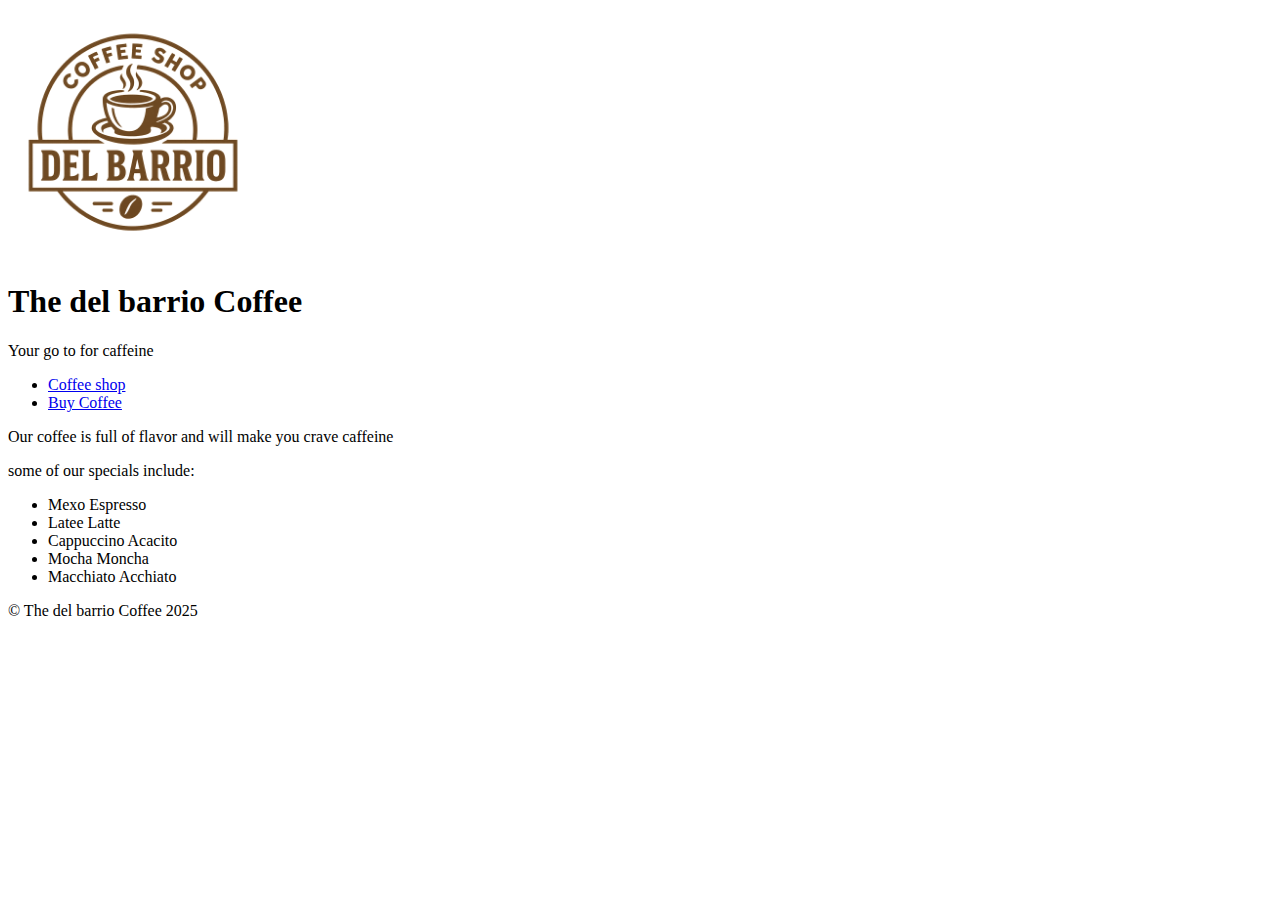
<file: index.html>
<!DOCTYPE html>
<html lang="en">
	<head>
		<title>The  Coffee</title>
		<meta charset="UTF-8">
		<meta name="description" content="The best del barrio coffee in town">
		<meta name="keywords" content="Coffee, Cafe, Espresso, Latte, Cappuccino">
		<meta name="display" content="width=device-width initial-scale=1.0">
	</head>
	<body>
		<header>
			<img src="./images/logo.png" alt="The del barrio Coffee Logo" width="250">
			<h1>The del barrio Coffee</h1>
			<p>Your go to for caffeine</p>
		</header>
		<nav>
			<ul>
				<li><a href="./index.html" id="here">Coffee shop</a></li>
                <li><a href="./checkout.html">Buy Coffee</a></li>
			</ul>
		</nav>
		<main>
			<section>
			<p>Our coffee is full of flavor and will make you crave caffeine </p>
			<p>some of our specials include:</p>
			<ul>
				<li>Mexo Espresso</li>
				<li>Latee Latte</li>
				<li>Cappuccino Acacito</li>
				<li>Mocha Moncha</li>
				<li>Macchiato Acchiato</li>
			</ul>
			</section>
			<section>

			</section>
		</main>
		<footer>
			<p> &copy; The del barrio Coffee 2025</p>
		</footer>
	</body>
</html>
</file>
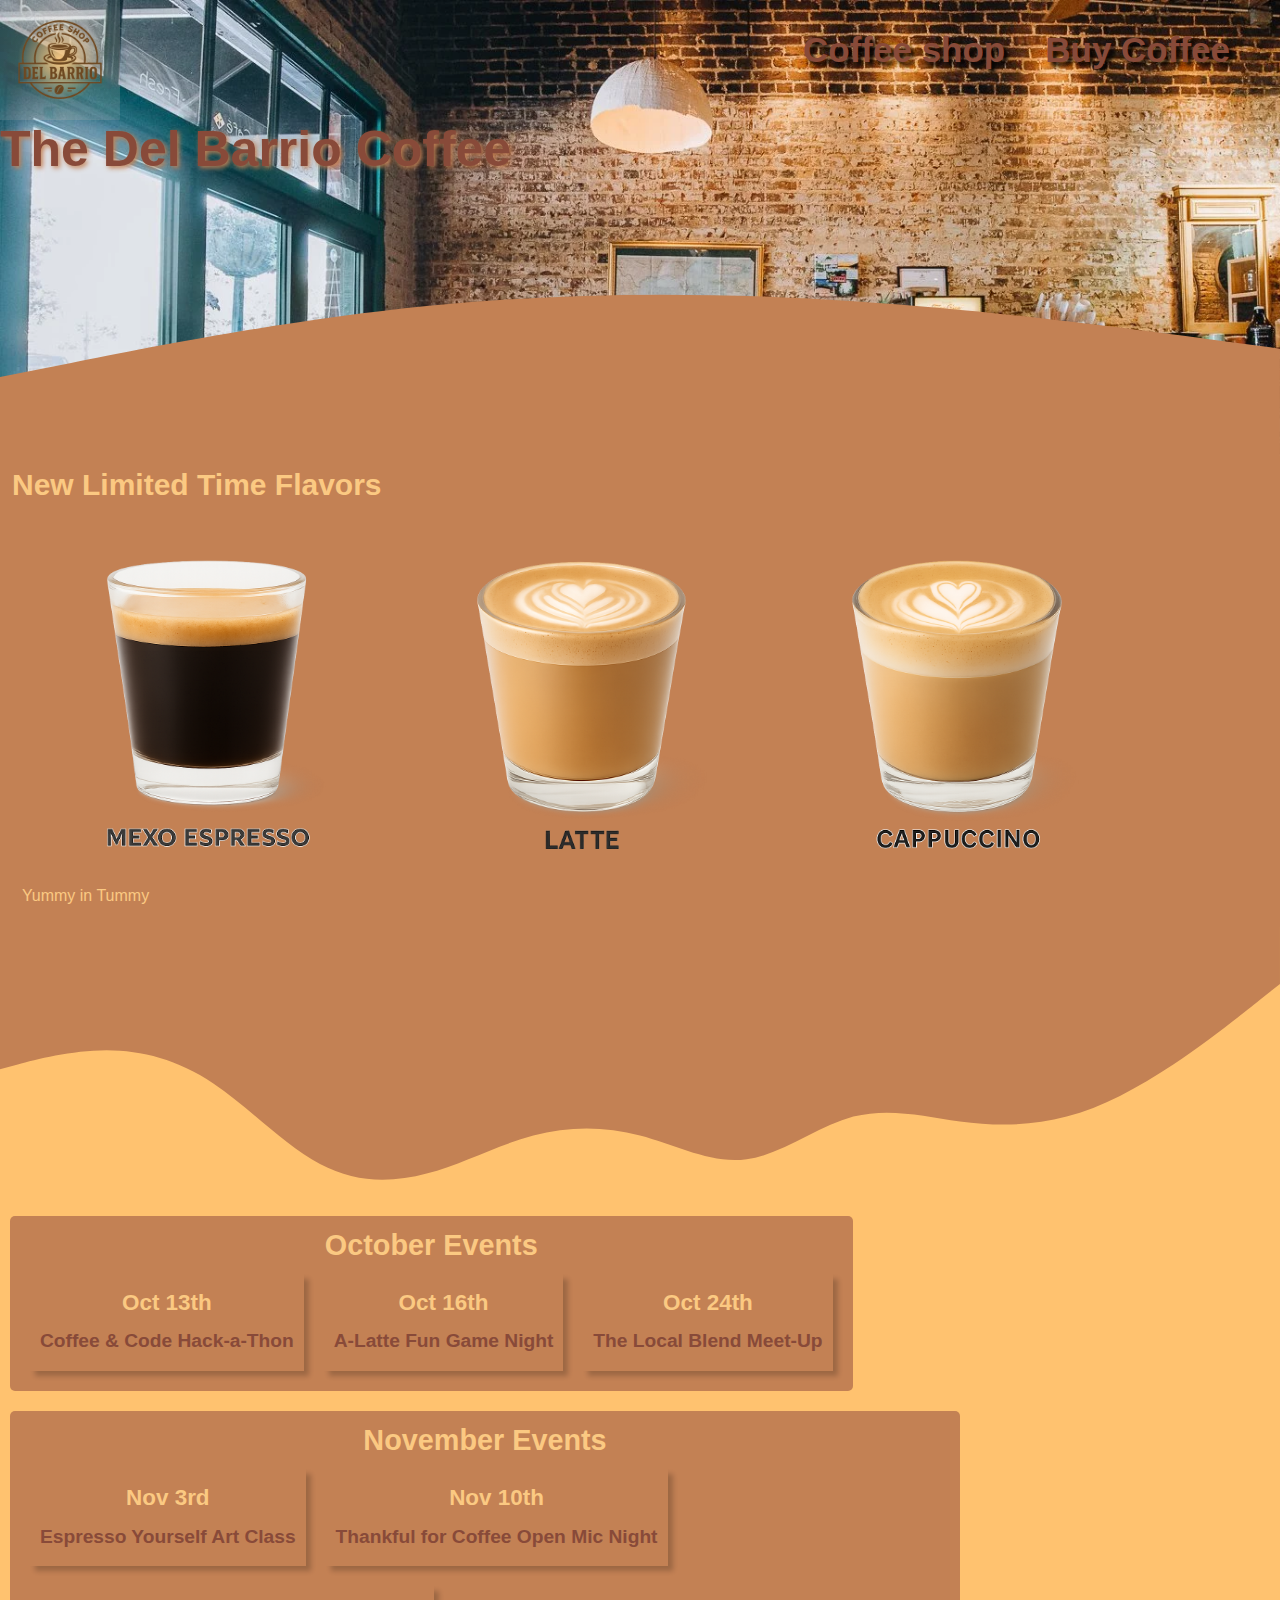
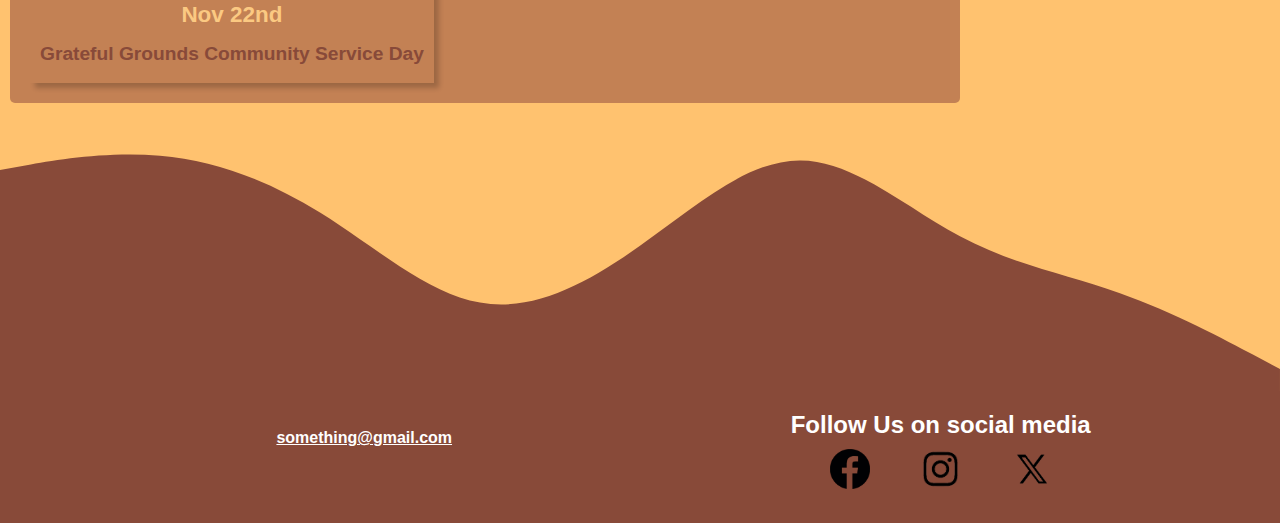
<file: eefoc/index.html>
<!DOCTYPE html>
<html lang="en">
	<head>
		<title>The del barrio Coffee</title>
		<meta charset="UTF-8">
		<meta name="description" content="The best del barrio coffee in town">
		<meta name="keywords" content="Coffee, Cafe, Espresso, Latte, Cappuccino">
		<meta name="display" content="width=device-width initial-scale=1.0">
		<link rel="stylesheet" href="styles/style.css">
		<script src="main.js"></script>
	</head>

	<body class="fadeInUp-animation">
		<div id="picture">
		<header>
			<a href="./index.html"><img src="./images/logo.png" alt="The del barrio Coffee Logo"></a>
		</header>
		<nav>
				<a href="./index.html" id="here">Coffee shop</a>
                <a href="./checkout.html">Buy Coffee</a>
		</nav>
		
		<main>
            <h1>The Del Barrio Coffee</h1>
			
            <svg xmlns="http://www.w3.org/2000/svg" viewBox="0 0 1440 320"><path fill="#C38154" fill-opacity="1" d="M0,224L80,208C160,192,320,160,480,144C640,128,800,128,960,138.7C1120,149,1280,171,1360,181.3L1440,192L1440,320L1360,320C1280,320,1120,320,960,320C800,320,640,320,480,320C320,320,160,320,80,320L0,320Z"></path></svg>
            <section>
                <h2>New Limited Time Flavors</h2>
                    <figure>
					<a href="checkout.html#mexo"><img src="./images/mexoEspresso.png" alt="Mexo Espresso"></a>
					<a href="checkout.html#latte"><img src="./images/latte.png" alt="Latee Latte"></a>
					<a href="checkout.html#cap"><img src="./images/cappuccino.png" alt="Cappuccino Acacito"></a>
					<figcaption>Yummy in Tummy</figcaption>
				</figure>
			</section>

		</main>
		</div>
<svg xmlns="http://www.w3.org/2000/svg" viewBox="0 0 1440 320"><path fill="#C38154" fill-opacity="1" d="M0,160L20,154.7C40,149,80,139,120,138.7C160,139,200,149,240,176C280,203,320,245,360,266.7C400,288,440,288,480,277.3C520,267,560,245,600,234.7C640,224,680,224,720,234.7C760,245,800,267,840,261.3C880,256,920,224,960,213.3C1000,203,1040,213,1080,218.7C1120,224,1160,224,1200,213.3C1240,203,1280,181,1320,154.7C1360,128,1400,96,1420,80L1440,64L1440,0L1420,0C1400,0,1360,0,1320,0C1280,0,1240,0,1200,0C1160,0,1120,0,1080,0C1040,0,1000,0,960,0C920,0,880,0,840,0C800,0,760,0,720,0C680,0,640,0,600,0C560,0,520,0,480,0C440,0,400,0,360,0C320,0,280,0,240,0C200,0,160,0,120,0C80,0,40,0,20,0L0,0Z"></path></svg>

		<div id="octevents">
			<h2>October Events</h2>
			<div>
				<h3>Oct 13th</h3>
				<p>Coffee & Code Hack-a-Thon </p>
			</div>
			<div>
				<h3>Oct 16th</h3>
				<p>A-Latte Fun Game Night</p>
			</div>
			<div>
				<h3>Oct 24th</h3>
				<p>The Local Blend Meet-Up</p>
			</div>
		</div>
		<div id="calendar">
			<h2>November Events</h2>
			<div>
				<h3>Nov 3rd</h3>
				<p>Espresso Yourself Art Class</p>
			</div>
			<div>
				<h3>Nov 10th</h3>
				<p>Thankful for Coffee Open Mic Night</p>
			</div>
			<div>
				<h3>Nov 22nd</h3>
				<p>Grateful Grounds Community Service Day</p>
			</div>
		</div>
        <div>
            <svg xmlns="http://www.w3.org/2000/svg" viewBox="0 0 1440 320"><path fill="#884A39" fill-opacity="1" d="M0,64L30,58.7C60,53,120,43,180,48C240,53,300,75,360,112C420,149,480,203,540,213.3C600,224,660,192,720,149.3C780,107,840,53,900,53.3C960,53,1020,107,1080,138.7C1140,171,1200,181,1260,202.7C1320,224,1380,256,1410,272L1440,288L1440,320L1410,320C1380,320,1320,320,1260,320C1200,320,1140,320,1080,320C1020,320,960,320,900,320C840,320,780,320,720,320C660,320,600,320,540,320C480,320,420,320,360,320C300,320,240,320,180,320C120,320,60,320,30,320L0,320Z"></path></svg>
		<footer>
            <div>
                <p> &copy; The del barrio Coffee 2025</p>
                <p>Contact us <a href="maltto:something@gmail.com">something@gmail.com</a></p>
            </div>
            <div>
                <h2>Follow Us on social media</h2>
                <div class="hover">
                <a href="https://www.facebook.com/thelocalcoffee"><img src="./images/facebook.png" alt="Facebook Logo"></a>
                </div>
                <div class="hover">
                <a href="https://www.instagram.com/thelocalcoffee"><img src="./images/instagram.png" alt="Instagram Logo"></a>
                </div>
                <div class="hover">
                <a href="https://www.twitter.com/thelocalcoffee"><img src="./images/x.png" alt="X Logo"></a>
                </div>
            </div>
            </div>
		</footer>
	</body>
</html>
</file>
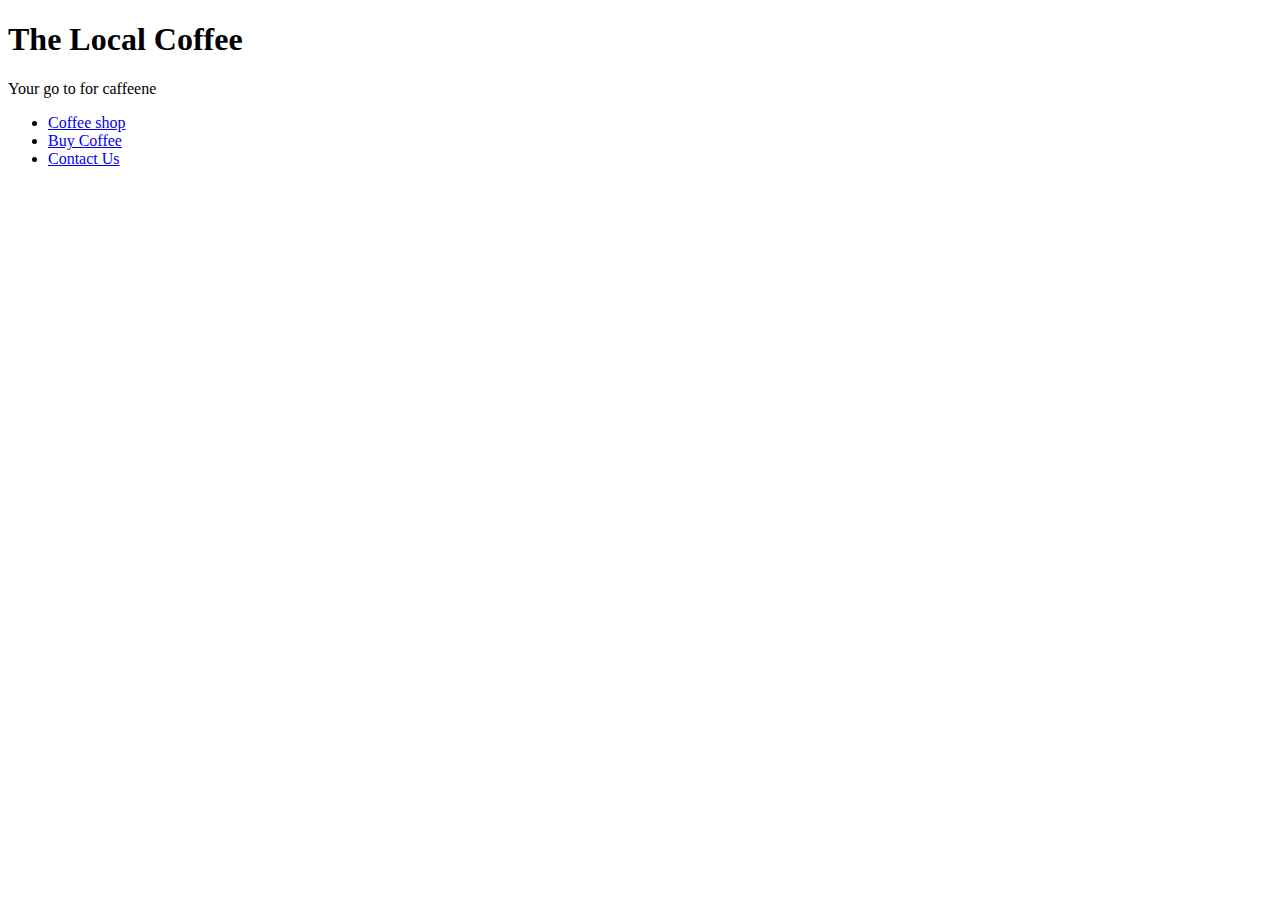
<file: contact.html>
<!DOCTYPE html>
<html lang="en">
	<head>
		<title>The Local Coffee</title>
		<meta charset="UTF-8">
		<meta name="description" content="The best local coffee in town">
		<meta name="keywords" content="Coffee, Cafe, Espresso, Latte, Cappuccino">
		<meta name="display" content="width=device-width initial-scale=1.0">
	</head>
	<body>
		<header>
			<h1>The Local Coffee</h1>
			<p>Your go to for caffeene</p>
		</header>
		<nav>
			<ul>
				<li><a href="./index.html">Coffee shop</a></li>
				<li><a href="./content.html">Buy Coffee</a></li>
				<li><a href="./contact.html" id="here">Contact Us</a></li>
			</ul>
		</nav>
		<main>
			<h2></h2>
		</main>
		<footer>

		</footer>
	</body>
</html>
</file>
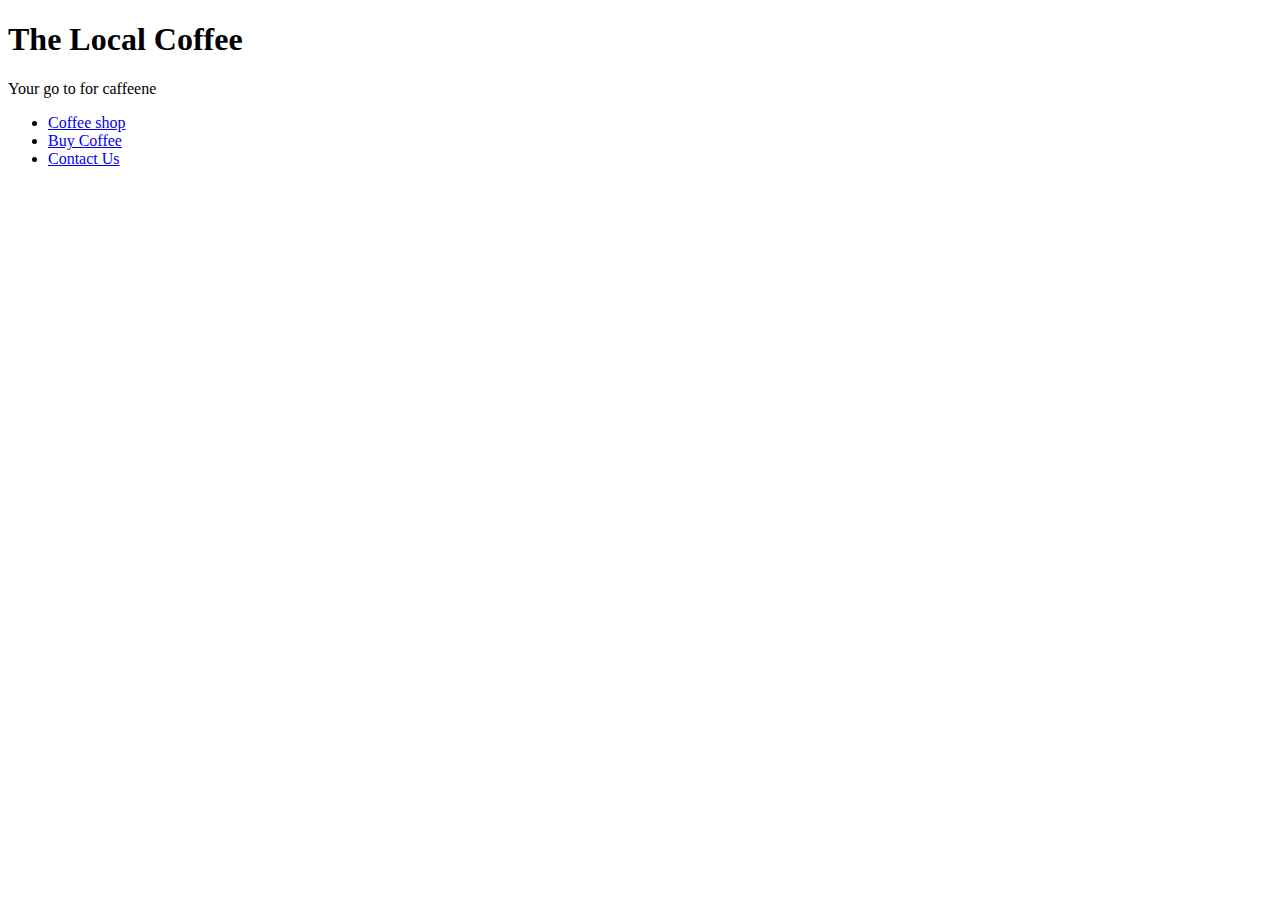
<file: content.html>
<!DOCTYPE html>
<html lang="en">
	<head>
		<title>The Local Coffee</title>
		<meta charset="UTF-8">
		<meta name="description" content="The best local coffee in town">
		<meta name="keywords" content="Coffee, Cafe, Espresso, Latte, Cappuccino">
		<meta name="display" content="width=device-width initial-scale=1.0">
	</head>
	<body>
		<header>
			<h1>The Local Coffee</h1>
			<p>Your go to for caffeene</p>
		</header>
		<nav>
			<ul>
				<li><a href="./index.html">Coffee shop</a></li>
				<li><a href="./content.html" id="here">Buy Coffee</a></li>
				<li><a href="./contact.html">Contact Us</a></li>
			</ul>
		</nav>
		<main>
			<h2></h2>
		</main>
		<footer>

		</footer>
	</body>
</html>
</file>
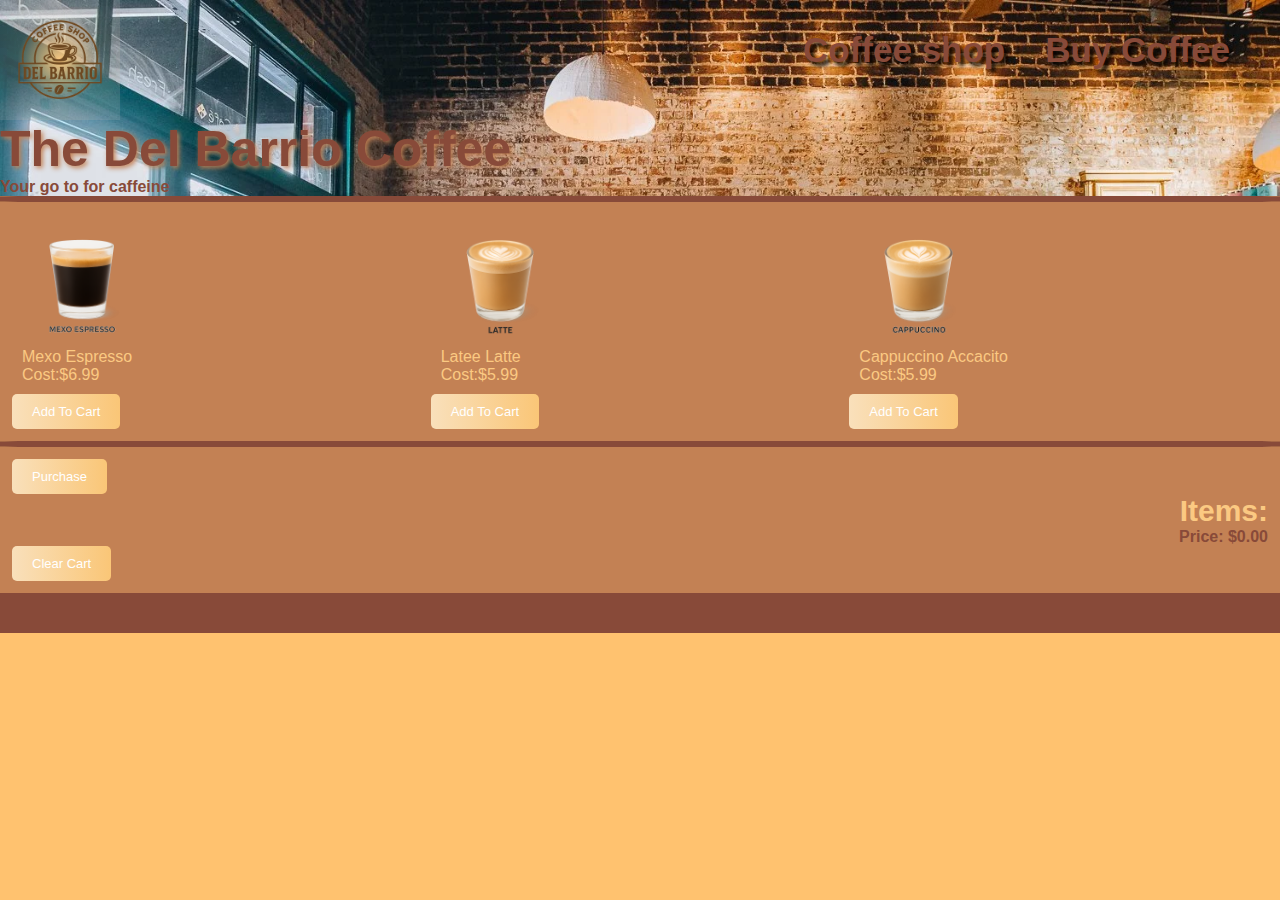
<file: eefoc/checkout.html>
<!DOCTYPE html>
<html lang="en">
	<head>
		<title>The  Coffee</title>
		<meta charset="UTF-8">
		<meta name="description" content="The best del barrio coffee in town">
		<meta name="keywords" content="Coffee, Cafe, Espresso, Latte, Cappuccino">
		<meta name="display" content="width=device-width initial-scale=1.0">
        <link rel="stylesheet" href="./styles/style.css">
	</head>
	<body class="fadeInUp-animation">
        <div id="picture">
		<header>	
            <a href="index.html"><img src="./images/logo.png" alt="The Local Coffee Logo"></a>
        
		</header>
		<nav>
			<a href="./index.html" id="here">Coffee shop</a>
            <a href="./checkout.html">Buy Coffee</a>
		</nav>
            <h1>The Del Barrio Coffee</h1>
			<p>Your go to for caffeine</p>
    </div>
		<main>
            <hr>
            <section id="buy">
                <!--This should be where you can press what you want to buy and see the prices-->
                <div class="CheckItem">
                    <figure id="mexo">
                        <img src="./images/mexoEspresso.png">
                        <figcaption>Mexo Espresso<br>Cost:$6.99</figcaption>
                    </figure>
                    <button onclick="addCart('mexoEspresso', 6.99)">Add To Cart</button>
                </div>
                <div class="CheckItem">
                    <figure id="latte">
                        <img src="./images/latte.png">
                        <figcaption>Latee Latte <br>Cost:$5.99</figcaption>
                    </figure>
                    <button onclick="addcart('Latte', 5.99)">Add To Cart</button>
                </div>
                <div class="CheckItem">
                    <figure id="cap">
                        <img src="./images/cappuccino.png">
                        <figcaption>Cappuccino Accacito <br>Cost:$5.99</figcaption>
                    </figure>
                    <button onclick="addcart('Cappuccino', 5.99)">Add To Cart</button>
                </div>
            </section>
            <hr>
            <section id="checkout">            
				<button>Purchase</button>
				<p>Price: &lt;VarHere&gt;</p>
				<button>Clear Cart</button>
            </section>
		</main>

		<script src="main.js"></script>
		<footer>
		</footer>
	</body>
</html>
</file>
<file: eefoc/styles/style.css>
* {
    padding:0px;
    margin:0px;
    font-family: Arial, Helvetica, sans-serif;
}
@keyframes fadeInUp {
  0% {
    transform: translateY(10%);
    opacity: 0;
  }
  100% {
    transform: translateY(0%);
    opacity: 1;
  }
}

.fadeInUp-animation {
  animation: 1.5s fadeInUp;
}
/*Basic Styles*/
body {
    background-color: #FFC26F;
}
header img {
    height: 100px;
    width: 100px;
    display: absolute;
    float: left;
}
header{
    align-items: center;
    display: inline-flex;
    padding: 10px;
    background: radial-gradient(#fbc982 0%, #fbc98215 50%, #fbc98200 100%);
}
header:hover {
    background-color: rgba(179, 179, 179, 0.2);
}
nav {
    display: flex;
    float:right;
    width: fit-content;
    justify-content: center;
    padding: 30px;
    white-space: nowrap;
    text-shadow: 4px 4px 4px #000000;
}
nav a {
    text-decoration: none;
    color: #884A39;
    font-weight: bold;
    margin: 0px 20px;
    font-size: 35px;
    transition: color 0.3s;
}
nav a:hover {
    color: #C38154;
}


footer {
    background-color: #884A39;
    color: white;
    text-align: center;
    padding: 20px;
    position: sticky;
    display:flex;
    justify-content: space-around;
}
footer a {
    color:white;

}
footer>div {
    margin: 0px 20px;
}
footer img {
    height: 40px;
    margin: 0px 10px;
    transition: transform 0.3s;
}

.hover {
    align-items: center;
    display: inline-flex;
    padding: 10px;
}
.hover:hover {
    background-color: rgba(179, 179, 179, 0.2);
}
p {
    color:#884A39;
    font-weight:bold;
}

figure {
   
    width:fit-content;
    margin-left:40%;
    margin:10px;
}
figure img {
    max-width: 30%;
    max-height:30%;
}
figcaption {
    color:#fbc982;
}
section {
    padding: 12px;
    margin-top:0px;
    height:fit-content;
    justify-items: right;
    background-color: #C38154;
}
section h2 {
    display: inline;
    color:#fbc982;
    font-size:30px;
}
h1 {
    font-size:50px;
    color:#884A39;
    font-weight: 50px;
    text-shadow:2px 2px 5px #C38154
}
hr {
    border:3px solid #884A39;
    border-radius: 5%;
}
button{
    background-color:#fbc982;
    border:1px solid #884A39;
}
button:hover{
    background-color: #FFC26F;
}
button:active{
    background-color: #ffffff;
}
svg {
    margin-bottom: -10px;
}
#buy {
    display: flex;
}
.checkItem {
    width: fit-content;
}
#octevents{
    margin-left: 25%;
    float:left;
}
#octevents, #calendar{
    background-color: #C38154;
    color: #fbc982;
    padding: 10px;
    border-radius: 5px;
    margin: 10px;
    text-align: center;
    width: fit-content;
    line-height: 200%;
    height: fit-content;
    font-size: 120%;
}
#calendar{
    float:right;
    margin-right: 25%;
    float:left;

}
#octevents div, #calendar div{
    margin: 10px;
    box-shadow: 5px 5px 5px rgba(0,0,0,0.2);
    float:left;
    padding: 10px;
}

button {
  padding: 10px 20px;
  font-size: 13px;
  color: white;
  border: none;
  border-radius: 5px;
  cursor: pointer;
  position: relative; /* Needed for pseudo-elements or absolute positioning */
  overflow: hidden; /* Ensures gradient stays within button bounds */

  /* Initial gradient setup */
  background: linear-gradient(to right, #F9E0BB, #fac677, #ffad31);
  background-size: 200% auto;
  background-position: left center;
  transition: background-position 0.5s ease-out;
}

button:hover {
  background-position: right center;
}
#picture{
    background-image: url("../images/Store.webp");
    background-repeat: no-repeat;
    background-size: cover;
}
</file>
